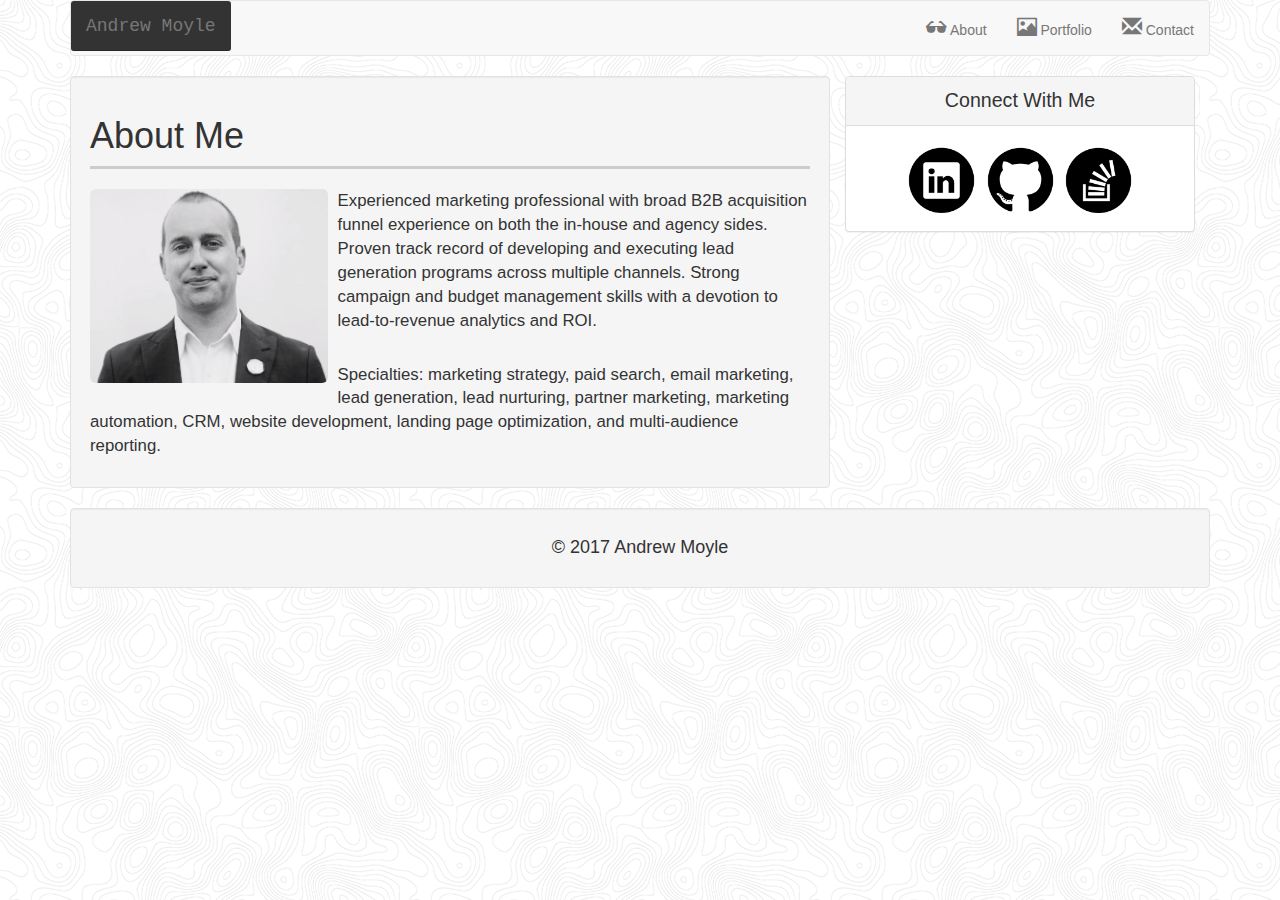
<file: index.html>
<!-- Bootstrap Portfolio -->

<!DOCTYPE html>
<html lang="en-us">

<head>
	<meta charset="UTF-8">
	<meta name="viewport" content="width=device-width, initial-scale=1.0">

	<title>About Andrew Moyle></title>

	<link rel="stylesheet" type="text/css" href="assets/css/reset.css">
	<link rel="stylesheet" href="https://maxcdn.bootstrapcdn.com/bootstrap/3.3.7/css/bootstrap.min.css" integrity="sha384-BVYiiSIFeK1dGmJRAkycuHAHRg32OmUcww7on3RYdg4Va+PmSTsz/K68vbdEjh4u" crossorigin="anonymous">
	<link rel="stylesheet" type="text/css" href="assets/css/style.css">
	<script src="https://maxcdn.bootstrapcdn.com/bootstrap/3.3.7/js/bootstrap.min.js" integrity="sha384-Tc5IQib027qvyjSMfHjOMaLkfuWVxZxUPnCJA7l2mCWNIpG9mGCD8wGNIcPD7Txa" crossorigin="anonymous"></script>

	
</head>


<body class="background-img">

	<div class="container">

		<nav class="navbar navbar-default">
		  <div class="container-fluid">
		    <div class="navbar-header">
		      <kbd class="navbar-brand" href="index.html">Andrew Moyle</kbd>
		    </div>
		    <ul class="nav navbar-nav navbar-right">
      			<li><a href="#"><span class="largerfont active glyphicon glyphicon-sunglasses"></span> About</a></li>
      			<li><a href="portfolio.html"><span class="largerfont glyphicon glyphicon-picture"></span> Portfolio</a></li>
      			<li><a href="contact.html"><span class="largerfont glyphicon glyphicon-envelope"></span> Contact</a></li>
		    </ul>
		  </div>
		</nav>

		<div class="container-fluid"> 

			<div class="row">

					<div class="col-md-8 well">

						<h1>About Me</h1>

						<div id="mainRule"></div>


						<img src="assets/images/headshot.jpg" alt="Andrew Moyle" class="headshot img-rounded pull-left" style="width:33%">

						<p>Experienced marketing professional with broad B2B acquisition funnel experience on both the in-house and agency sides. Proven track record of developing and executing lead generation programs across multiple channels. Strong campaign and budget management skills with a devotion to lead-to-revenue analytics and ROI.</p>

						<br>

						<p>
						Specialties: marketing strategy, paid search, email marketing, lead generation, lead nurturing, partner marketing, marketing automation, CRM, website development, landing page optimization, and multi-audience reporting. </p>
							
					</div>

				<div class="col-md-4">

					<div class="panel panel-default">

						<div class="panel-heading text-center largerfont">Connect With Me</div>
					
						<div class="panel-body text-center">

							<a href="https://www.linkedin.com/in/moyle/">
								<img class="icon" src="assets/images/linkedin-bw.png" alt="Andrew Moyle on Linkedin" style="width:75px">
							</a>

							<a href="https://github.com/droomoil">
								<img class="icon" src="assets/images/github-bw.png" alt="Andrew Moyle on Github" style="width:75px">
							</a>

							<a href=#>
								<img class="icon" src="assets/images/stackoverflow-bw.png" alt="Andrew Moyle on Stack Overflow" style="width:75px">
							</a>

						</div>

						</div>
						
					</div>

				</div>

			<div class="row">

				<div class="col-md-12 text-center well">

					<h4>© 2017 Andrew Moyle</h3>
			
				</div>

		</div>


			</div>

		


		</div>
	

	</div>

</body>
</html>
</file>
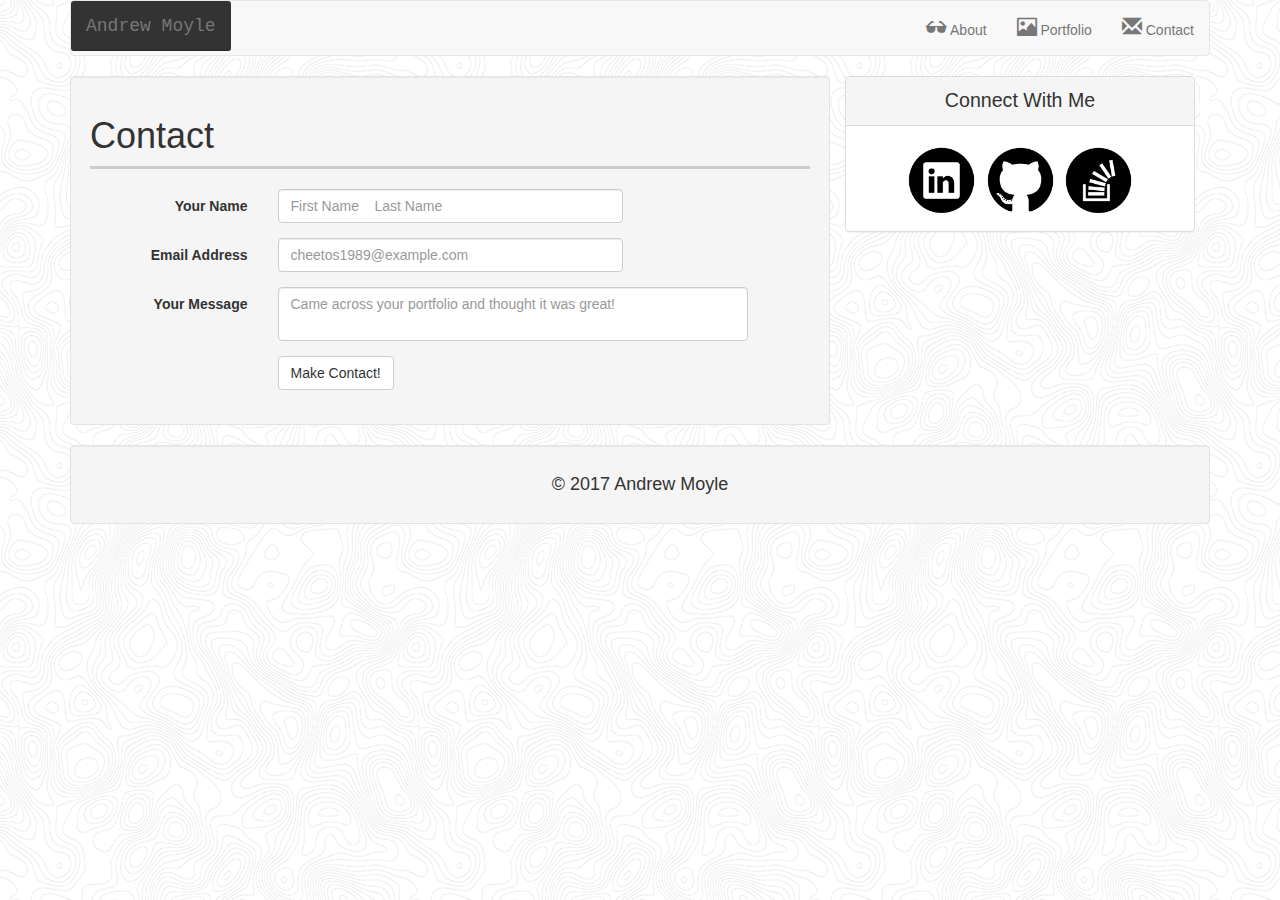
<file: contact.html>
<!-- Bootstrap Portfolio -->

<!DOCTYPE html>
<html lang="en-us">

<head>
	<meta charset="UTF-8">
	<meta name="viewport" content="width=device-width, initial-scale=1.0">

	<title>Contact Andrew Moyle></title>

	<link rel="stylesheet" type="text/css" href="assets/css/reset.css">
	<link rel="stylesheet" href="https://maxcdn.bootstrapcdn.com/bootstrap/3.3.7/css/bootstrap.min.css" integrity="sha384-BVYiiSIFeK1dGmJRAkycuHAHRg32OmUcww7on3RYdg4Va+PmSTsz/K68vbdEjh4u" crossorigin="anonymous">
	<link rel="stylesheet" type="text/css" href="assets/css/style.css">
	<script src="https://maxcdn.bootstrapcdn.com/bootstrap/3.3.7/js/bootstrap.min.js" integrity="sha384-Tc5IQib027qvyjSMfHjOMaLkfuWVxZxUPnCJA7l2mCWNIpG9mGCD8wGNIcPD7Txa" crossorigin="anonymous"></script>

	
</head>


<body class="background-img">

	<div class="container">

		<nav class="navbar navbar-default">
		  <div class="container-fluid">
		    <div class="navbar-header">
		      <kbd class="navbar-brand" href="index.html">Andrew Moyle</kbd>
		    </div>
		    <ul class="nav navbar-nav navbar-right">
      			<li><a href="index.html"><span class="largerfont glyphicon glyphicon-sunglasses"></span> About</a></li>
      			<li><a href="portfolio.html"><span class="largerfont glyphicon glyphicon-picture"></span> Portfolio</a></li>
      			<li><a href="#"><span class="largerfont active glyphicon glyphicon-envelope"></span> Contact</a></li>
		    </ul>
		  </div>
		</nav>

		<div class="container-fluid"> 

			<div class="row">

					<div class="col-md-8 well">

						<h1>Contact</h1>

						<div id="mainRule"></div>

						<form class="form-horizontal" action="mailto:drewmoyle@gmail.com" method="post" enctype="text/plain">
							<div class="form-group">
								<label class="control-label col-md-3" for="name">Your Name</label>
						    	<div class="col-md-6">
						      		<input type="text" class="form-control" id="name" placeholder="First Name    Last Name">
						    	</div>
						  	</div>
						
							<div class="form-group">
						    	<label class="control-label col-md-3" for="email">Email Address</label>
						    	<div class="col-md-6">
						      			<input type="text" class="form-control" id="email" placeholder="cheetos1989@example.com">
						    	</div>
						  	</div>

							<div class="form-group">
						    	<label class="control-label col-md-3" for="email">Your Message</label>
						    	<div class="col-md-8">
						      			<textarea type="message" class="form-control" id="email" placeholder="Came across your portfolio and thought it was great!"></textarea>
						    	</div>
						  	</div>


						  <div class="form-group"> 
						    <div class="col-md-offset-3 col-md-12">
						      <button type="submit" class="btn btn-default">Make Contact!</button>
						    </div>
						  </div>
						</form>

					</div>

				<div class="col-md-4">

					<div class="panel panel-default">

						<div class="panel-heading text-center largerfont">Connect With Me</div>
					
						<div class="panel-body text-center">

							<a href="https://www.linkedin.com/in/moyle/">
								<img class="icon" src="assets/images/linkedin-bw.png" alt="Andrew Moyle on Linkedin" style="width:75px">
							</a>

							<a href="https://github.com/droomoil">
								<img class="icon" src="assets/images/github-bw.png" alt="Andrew Moyle on Github" style="width:75px">
							</a>

							<a href=#>
								<img class="icon" src="assets/images/stackoverflow-bw.png" alt="Andrew Moyle on Stack Overflow" style="width:75px">
							</a>

						</div>

						</div>
						
					</div>

				</div>

			<div class="row">

				<div class="col-md-12 text-center well">

					<h4>© 2017 Andrew Moyle</h3>
			
				</div>

		</div>


			</div>

		


		</div>
	

	</div>

</body>
</html>
</file>
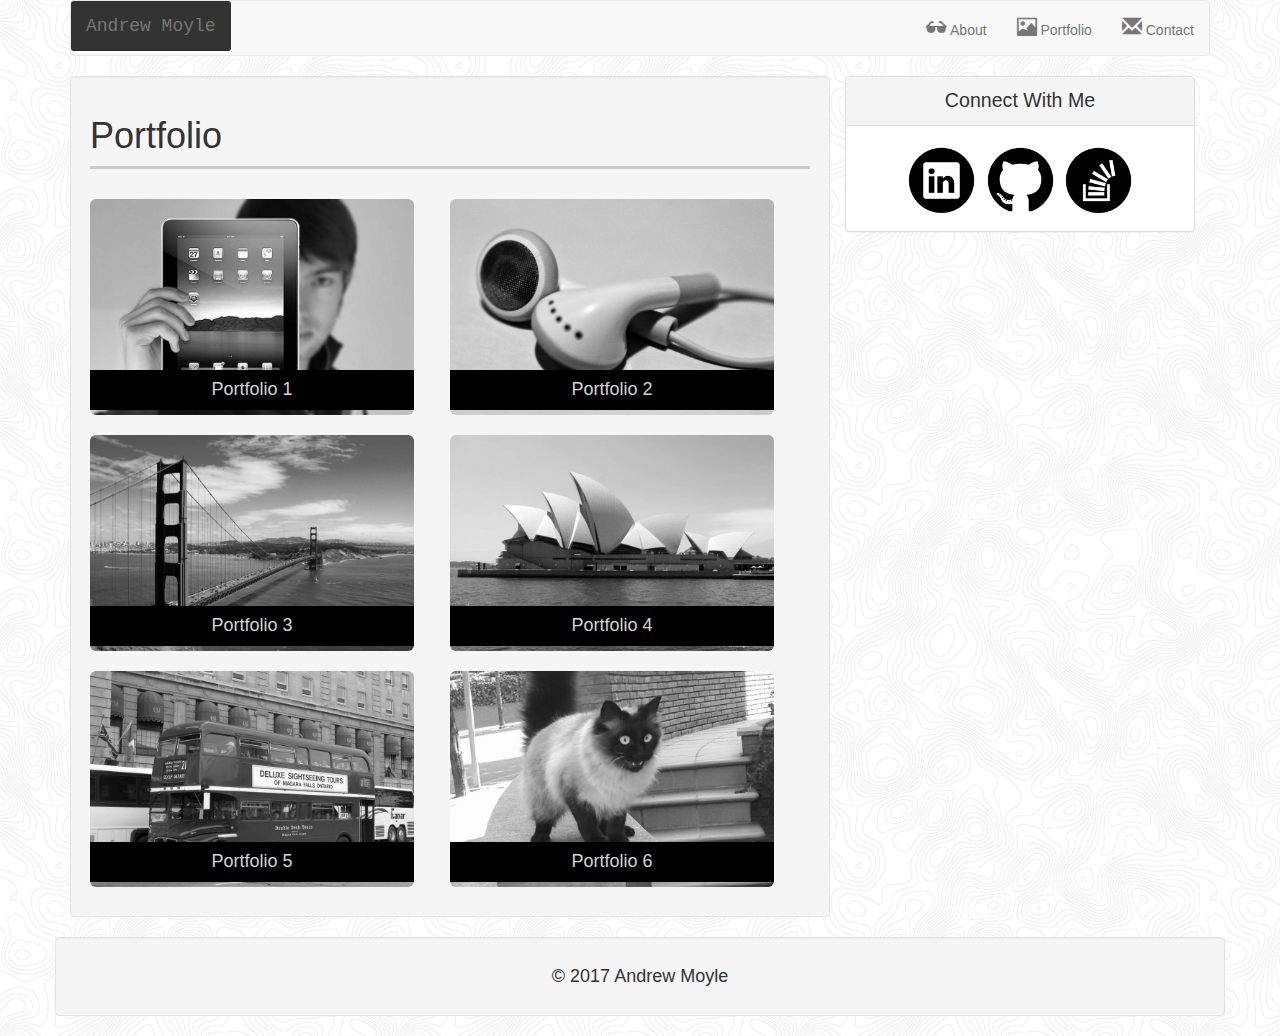
<file: portfolio.html>
<!-- Bootstrap Portfolio -->

<!DOCTYPE html>
<html lang="en-us">

<head>
	<meta charset="UTF-8">
	<meta name="viewport" content="width=device-width, initial-scale=1">

	<title>Andrew Moyle's Portfolio></title>

	<link rel="stylesheet" type="text/css" href="assets/css/reset.css">
	<link rel="stylesheet" href="https://maxcdn.bootstrapcdn.com/bootstrap/3.3.7/css/bootstrap.min.css" integrity="sha384-BVYiiSIFeK1dGmJRAkycuHAHRg32OmUcww7on3RYdg4Va+PmSTsz/K68vbdEjh4u" crossorigin="anonymous">
	<link rel="stylesheet" type="text/css" href="assets/css/style.css">
	<script src="https://maxcdn.bootstrapcdn.com/bootstrap/3.3.7/js/bootstrap.min.js" integrity="sha384-Tc5IQib027qvyjSMfHjOMaLkfuWVxZxUPnCJA7l2mCWNIpG9mGCD8wGNIcPD7Txa" crossorigin="anonymous"></script>


</head>


<body class="background-img">

	<div class="container">

		<nav class="navbar navbar-default">
		  <div class="container-fluid">
		    <div class="navbar-header">
		      <kbd class="navbar-brand" href="index.html">Andrew Moyle</kbd>
		    </div>
		    <ul class="nav navbar-nav navbar-right">
      			<li><a href="index.html"><span class="largerfont glyphicon glyphicon-sunglasses"></span> About</a></li>
      			<li><a href="portfolio.html"><span class="largerfont active glyphicon glyphicon-picture"></span> Portfolio</a></li>
      			<li><a href="contact.html"><span class="largerfont glyphicon glyphicon-envelope"></span> Contact</a></li>
		    </ul>
		  </div>
		</nav>

		<div class="container-fluid"> 

			<div class="row">

					<div class="col-md-8 well">

						<h1>Portfolio</h1>

						<div id="mainRule"></div>

						<div class="portfolio pull-left">

							<img class="portfolioImage img-rounded" src="assets/images/ipad.jpg" alt="TBD">
							<div class="portfolioBanner">
							<h4 style="text-center">Portfolio 1</h4>	
							</div>		

						</div>

						<div class="portfolio pull-left">

							<img class="portfolioImage img-rounded" src="assets/images/earpods.jpg" alt="TBD">
							<div class="portfolioBanner">
								<h4>Portfolio 2</h4>	
							</div>				

						</div>


						<div class="portfolio pull-left">
							<img class="portfolioImage img-rounded" src="assets/images/ggbridge.jpg" alt="TBD">
							<div class="portfolioBanner">
								<h4>Portfolio 3</h4>	
							</div>					

						</div>

						<div class="portfolio pull-left">

							<img class="portfolioImage img-rounded" src="assets/images/sydneyopera.jpg" alt="TBD">
							<div class="portfolioBanner">
								<h4>Portfolio 4</h4>	
							</div>				

						</div>

						<div class="portfolio pull-left">

							<img class="portfolioImage img-rounded" src="assets/images/doubledecker.jpg" alt="TBD">
							<div class="portfolioBanner">
								<h4>Portfolio 5</h4>	
							</div>			

						</div>

						<div class="portfolio pull-left">

							<img class="portfolioImage img-rounded" src="assets/images/cat.jpg" alt="TBD">
							<div class="portfolioBanner">
								<h4>Portfolio 6</h4>	
							</div>				

						</div>
						
							
					</div>

				<div class="col-md-4">

					<div class="panel panel-default">

						<div class="panel-heading text-center largerfont">Connect With Me</div>
					
						<div class="panel-body text-center">

							<a href="https://www.linkedin.com/in/moyle/">
								<img class="icon" src="assets/images/linkedin-bw.png" alt="Andrew Moyle on Linkedin" style="width:75px">
							</a>

							<a href="https://github.com/droomoil">
								<img class="icon" src="assets/images/github-bw.png" alt="Andrew Moyle on Github" style="width:75px">
							</a>

							<a href=#>
								<img class="icon" src="assets/images/stackoverflow-bw.png" alt="Andrew Moyle on Stack Overflow" style="width:75px">
							</a>

						</div>

					</div>
						
				</div>

			</div>

		</div>

		<div class="row">

			<div class="col-md-12 text-center well">

				<h4>© 2017 Andrew Moyle</h3>
			
			</div>

		</div>
	

	</div>

</body>
</html>
</file>
<file: assets/css/style.css>
/* Responsive Portfolio */


/* Element Styling */

	p {
			font-size: 120%;	
		}

	textarea {
		height: 200px;
    	resize: none;

		}

/* Class Styling */

		.headshot {
			margin:0px 10px 10px 0px;
		}

		.background-img {
			background-image: url("../images/topography.png");
		}

		.largerfont {
			font-size: 140%;
		}

		.portfolio {
			width: 45%;
			margin: 10px 5% 10px 0;
			position:relative;
		}


		.portfolioImage {

			width: 100%;
			float: left;
			z-index: -1;

		}

		.portfolioBanner {
			background-color:black;
			position: absolute;
			bottom: 5px;
			width: 100%;
			text-align: center;
			color: lightgrey;
			line-height: 2

		}


/* ID Styling */

		#mainRule {
		border-style: solid;
		border-color:#cccccc;
		border-width: 0px 0px 3px 0px;
		margin-bottom: 20px;
		}
</file>
